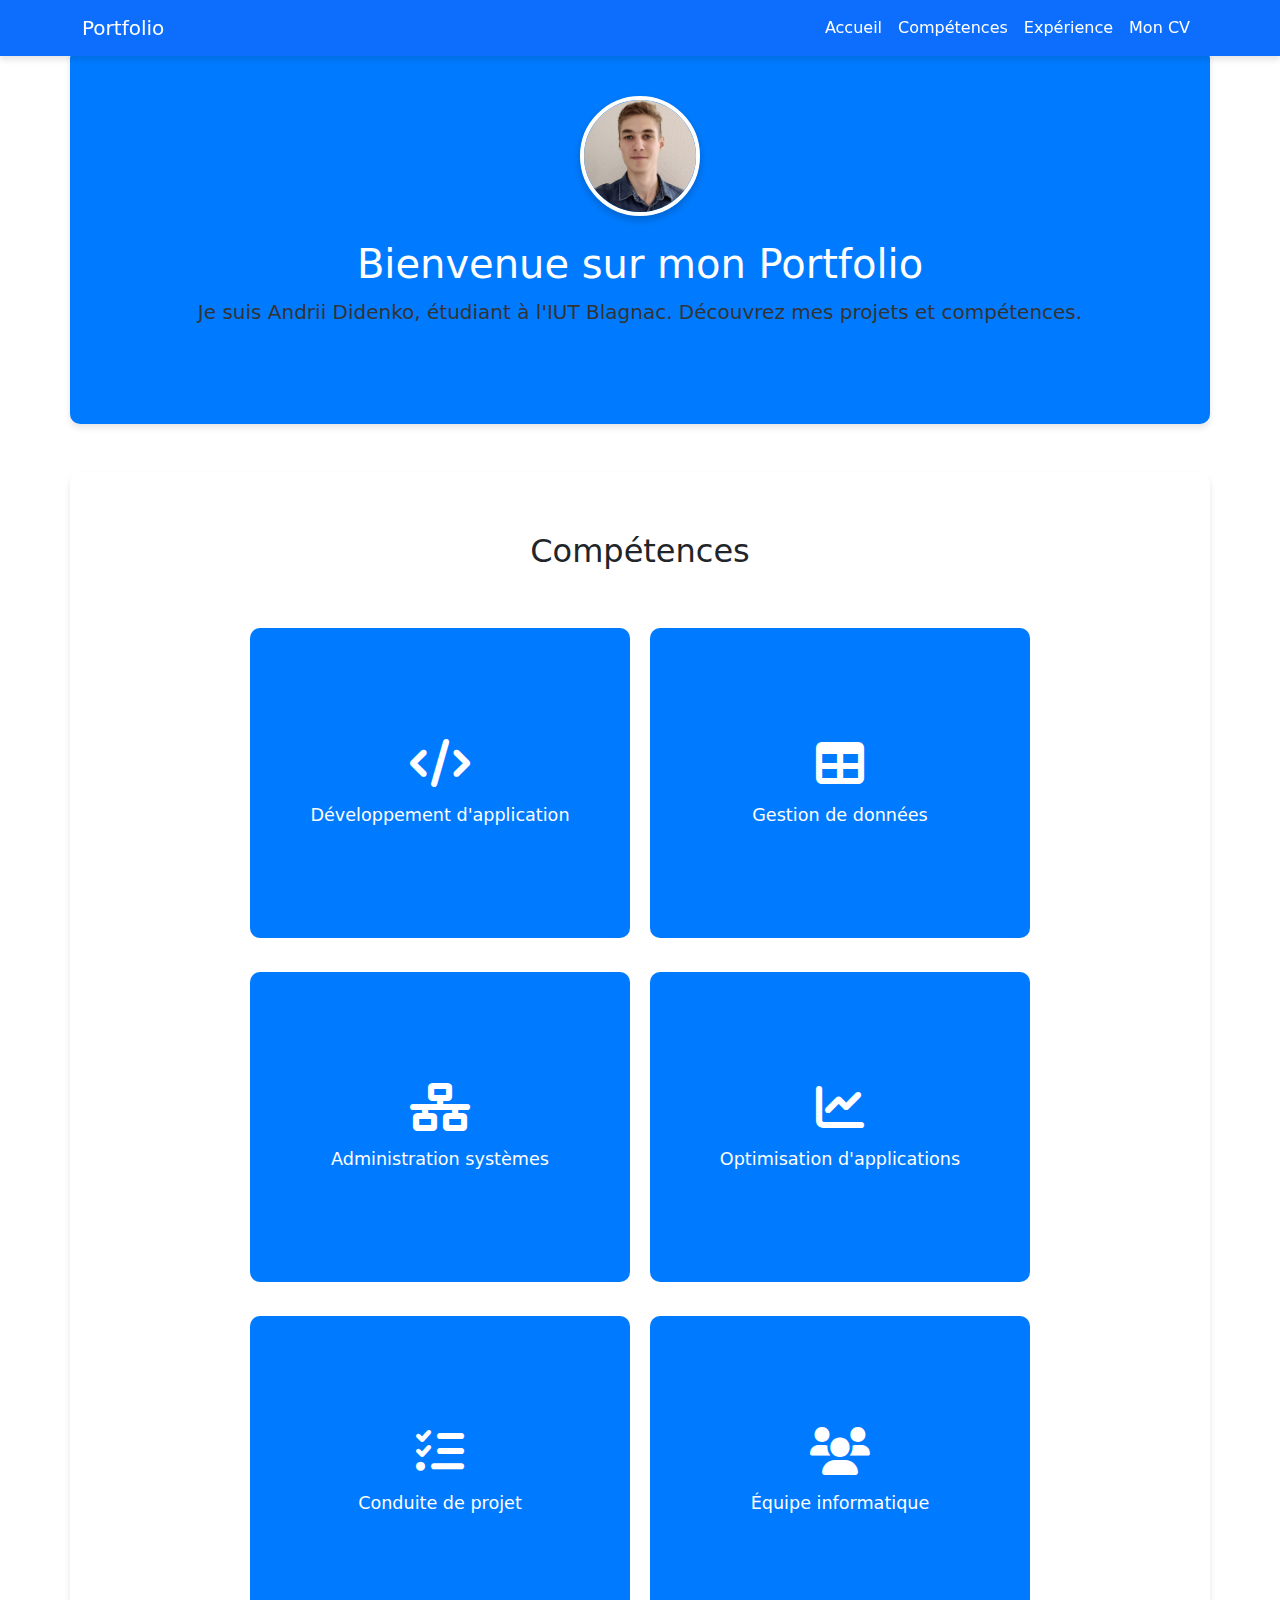
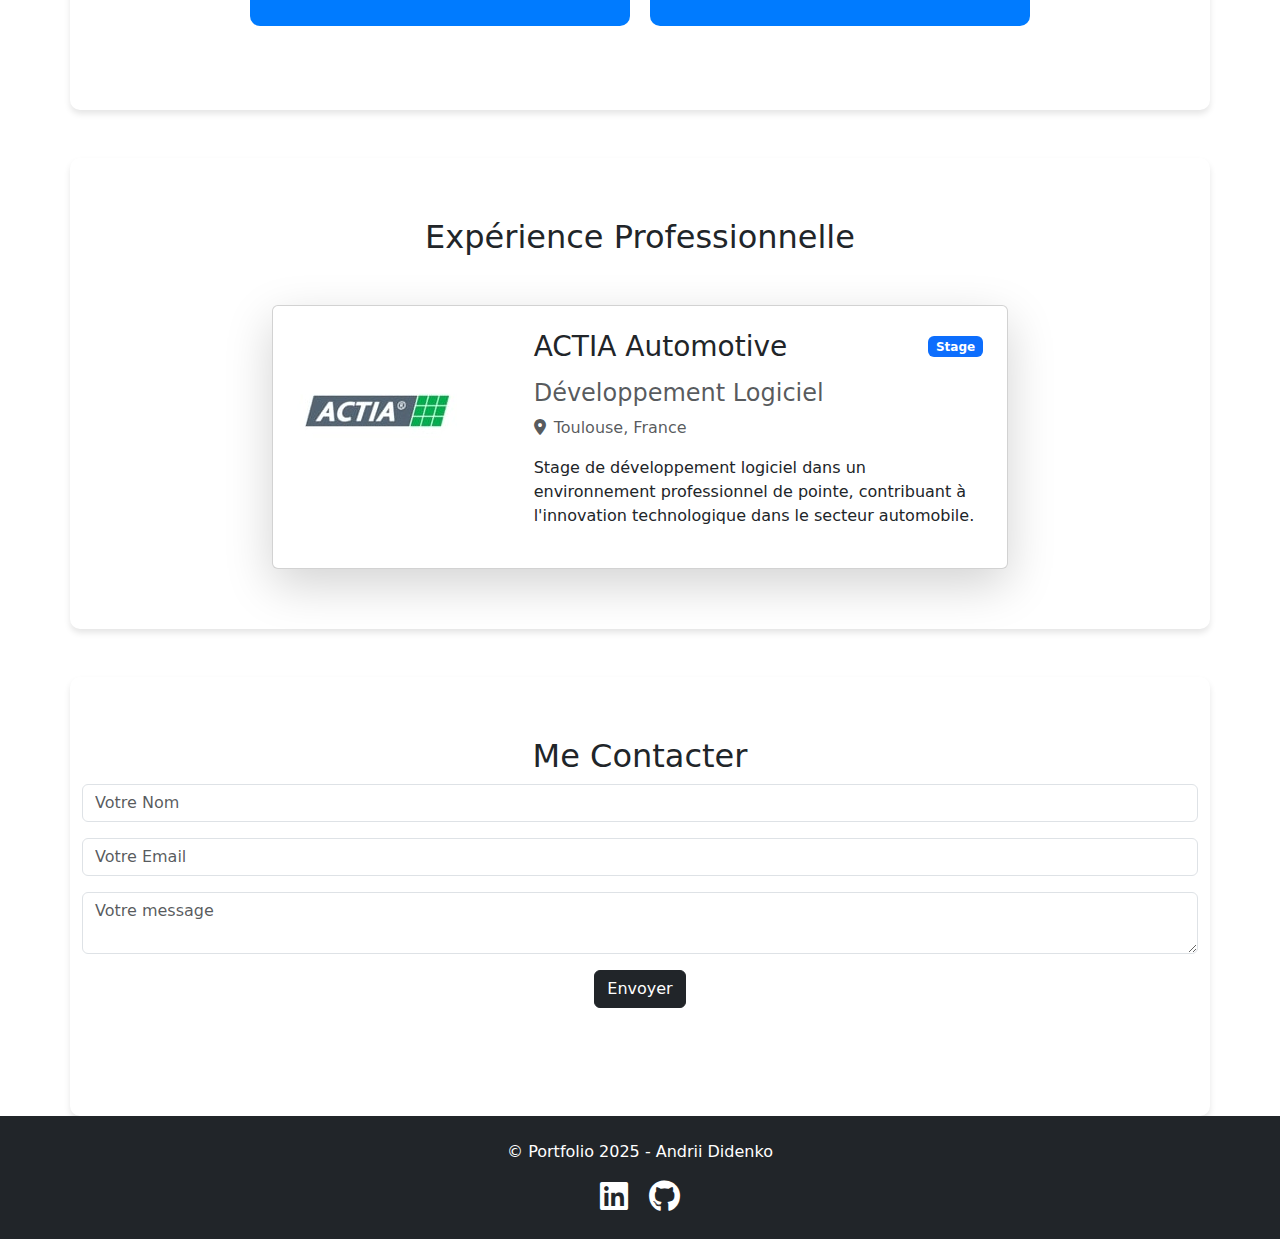
<file: index.html>
<!DOCTYPE html>
<html lang="fr">
<head>
    <meta charset="UTF-8">
    <meta name="viewport" content="width=device-width, initial-scale=1.0">
    <title>Portfolio - Andrii</title>
    <link rel="stylesheet" href="style.css">
    <link rel="stylesheet" href="https://cdnjs.cloudflare.com/ajax/libs/font-awesome/6.0.0/css/all.min.css">
    <link rel="stylesheet" href="https://cdn.jsdelivr.net/npm/bootstrap@5.3.0/dist/css/bootstrap.min.css">
</head>
<body>
    <header>
        <nav class="navbar navbar-expand-lg navbar-dark bg-primary fixed-top">
            <div class="container">
                <a class="navbar-brand" href="#">Portfolio</a>
                <button class="navbar-toggler" type="button" data-bs-toggle="collapse" data-bs-target="#navbarNav">
                    <span class="navbar-toggler-icon"></span>
                </button>
                <div class="collapse navbar-collapse" id="navbarNav">
                    <ul class="navbar-nav ms-auto">
                        <li class="nav-item"><a class="nav-link" href="#accueil">Accueil</a></li>
                        <li class="nav-item"><a class="nav-link" href="#competences">Compétences</a></li>
                        <li class="nav-item"><a class="nav-link" href="#experience">Expérience</a></li>
                        <li class="nav-item"><a class="nav-link" href="cv.html">Mon CV</a></li>
                    </ul>
                </div>
            </div>
        </nav>
    </header>
    
    <section id="accueil" class="container text-center mt-5 pt-5">
        <div class="profile-wrapper">
            <img src="images/Andrii.jpg" alt="Photo d'Andrii" class="profile-pic">
        </div>              
        <h1 class="mt-4">Bienvenue sur mon Portfolio</h1>
        <p class="lead">Je suis Andrii Didenko, étudiant à l'IUT Blagnac. Découvrez mes projets et compétences.</p>
    </section>
    
    <section id="competences" class="container mt-5 text-center">
        <h2 class="mb-5">Compétences</h2>
        <div class="row justify-content-center">
            <div class="col-md-4 mb-4">
                <a href="competences.html?competence=developpement-application" class="text-decoration-none">
                    <div class="skill-button">
                        <i class="fa-solid fa-code fa-3x"></i>
                        <p>Développement d'application</p>
                    </div>
                </a>
            </div>
            <div class="col-md-4 mb-4">
                <a href="competences.html?competence=gestion-donnees" class="text-decoration-none">
                    <div class="skill-button">
                        <i class="fa-solid fa-table fa-3x"></i>
                        <p>Gestion de données</p>
                    </div>
                </a>
            </div>
            <div class="col-md-4 mb-4">
                <a href="competences.html?competence=administration-systemes" class="text-decoration-none">
                    <div class="skill-button">
                        <i class="fa-solid fa-network-wired fa-3x"></i>
                        <p>Administration systèmes</p>
                    </div>
                </a>
            </div>
            <div class="col-md-4 mb-4">
                <a href="competences.html?competence=optimisation-applications" class="text-decoration-none">
                    <div class="skill-button">
                        <i class="fa-solid fa-chart-line fa-3x"></i>
                        <p>Optimisation d'applications</p>
                    </div>
                </a>
            </div>
            <div class="col-md-4 mb-4">
                <a href="competences.html?competence=conduite-projet" class="text-decoration-none">
                    <div class="skill-button">
                        <i class="fa-solid fa-tasks fa-3x"></i>
                        <p>Conduite de projet</p>
                    </div>
                </a>
            </div>
            <div class="col-md-4 mb-4">
                <a href="competences.html?competence=equipe-informatique" class="text-decoration-none">
                    <div class="skill-button">
                        <i class="fa-solid fa-users fa-3x"></i>
                        <p>Équipe informatique</p>
                    </div>
                </a>
            </div>
        </div>
    </section>
    
    <section id="experience" class="container mt-5">
        <h2 class="text-center mb-5">Expérience Professionnelle</h2>
        <div class="row justify-content-center">
            <div class="col-md-8">
                <div class="card shadow-lg p-4">
                    <div class="row">
                        <div class="col-md-4 mb-3 mb-md-0">
                            <img src="images/actia-logo.jpg" alt="ACTIA Automotive" class="img-fluid rounded">
                        </div>
                        <div class="col-md-8">
                            <div class="d-flex justify-content-between align-items-center mb-3">
                                <h3 class="mb-0">ACTIA Automotive</h3>
                                <span class="badge bg-primary">Stage</span>
                            </div>
                            <h4 class="text-muted">Développement Logiciel</h4>
                            <p class="text-muted"><i class="fas fa-map-marker-alt me-2"></i>Toulouse, France</p>
                            <p class="mt-3">Stage de développement logiciel dans un environnement professionnel de pointe, contribuant à l'innovation technologique dans le secteur automobile.</p>
                        </div>
                    </div>
                </div>
            </div>
        </div>
    </section>
    
    <section id="contact" class="container mt-5">
        <h2 class="text-center">Me Contacter</h2>
        <form class="text-center">
            <input type="text" class="form-control mb-3" placeholder="Votre Nom" required>
            <input type="email" class="form-control mb-3" placeholder="Votre Email" required>
            <textarea class="form-control mb-3" placeholder="Votre message"></textarea>
            <button type="submit" class="btn btn-dark mb-5">Envoyer</button>
        </form>
    </section>
    
    <footer class="bg-dark text-white text-center py-4">
        <p>&copy; Portfolio 2025 - Andrii Didenko</p>
        <div class="social-links mt-3">
            <a href="https://www.linkedin.com/in/andrii-didenko-2088a7266/" target="_blank" class="text-white mx-2">
                <i class="fab fa-linkedin fa-2x"></i>
            </a>
            <a href="https://github.com/Andrii4A" target="_blank" class="text-white mx-2">
                <i class="fab fa-github fa-2x"></i>
            </a>
        </div>
    </footer>
    
    <script src="https://cdn.jsdelivr.net/npm/bootstrap@5.3.0/dist/js/bootstrap.bundle.min.js"></script>
</body>
</html>
</file>
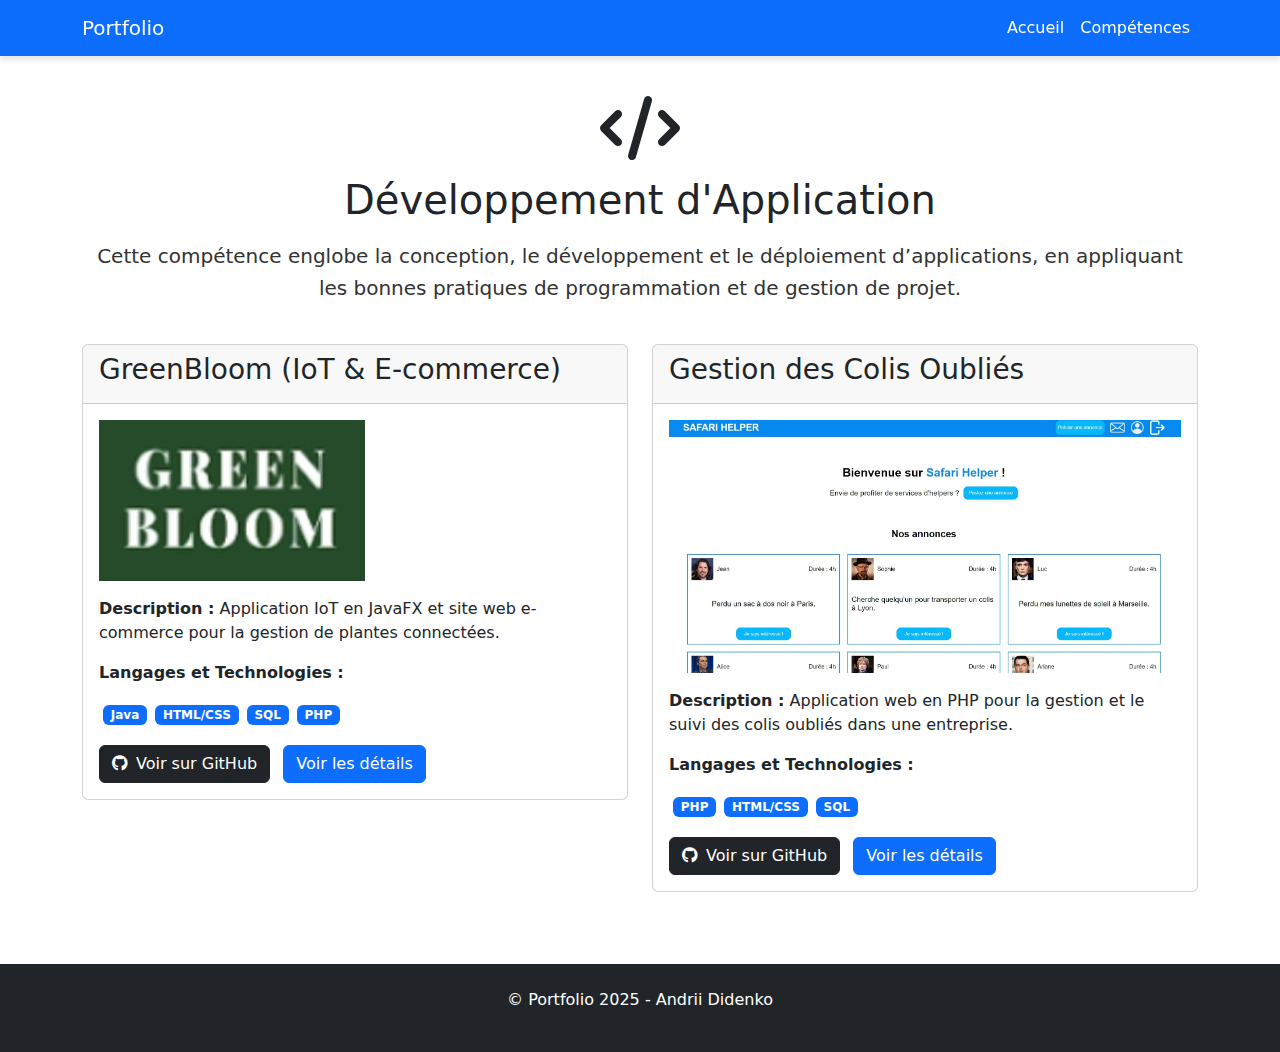
<file: competences.html>
<!DOCTYPE html>
<html lang="fr">
<head>
    <meta charset="UTF-8">
    <meta name="viewport" content="width=device-width, initial-scale=1.0">
    <title>Compétences - Portfolio</title>
    <link rel="stylesheet" href="style.css">
    <link rel="stylesheet" href="https://cdnjs.cloudflare.com/ajax/libs/font-awesome/6.0.0/css/all.min.css">
    <link rel="stylesheet" href="https://cdn.jsdelivr.net/npm/bootstrap@5.3.0/dist/css/bootstrap.min.css">
</head>
<body>
    <header>
        <nav class="navbar navbar-expand-lg navbar-dark bg-primary fixed-top">
            <div class="container">
                <a class="navbar-brand" href="index.html">Portfolio</a>
                <button class="navbar-toggler" type="button" data-bs-toggle="collapse" data-bs-target="#navbarNav">
                    <span class="navbar-toggler-icon"></span>
                </button>
                <div class="collapse navbar-collapse" id="navbarNav">
                    <ul class="navbar-nav ms-auto">
                        <li class="nav-item"><a class="nav-link" href="index.html#accueil">Accueil</a></li>
                        <li class="nav-item"><a class="nav-link" href="index.html#competences">Compétences</a></li>
                    </ul>
                </div>
            </div>
        </nav>
    </header>

    <div class="container mt-5 pt-5">
        <div id="competence-content">
            <!-- Le contenu sera chargé dynamiquement ici -->
        </div>
    </div>

    <footer class="bg-dark text-white text-center py-4 mt-5">
        <p>&copy; Portfolio 2025 - Andrii Didenko</p>
    </footer>

    <script>
    const competences = {
        'developpement-application': {
            titre: 'Développement d\'Application',
            icon: 'fa-solid fa-code',
            description: 'Cette compétence englobe la conception, le développement et le déploiement d’applications, en appliquant les bonnes pratiques de programmation et de gestion de projet.',
            projets: [
                {
                    titre: 'GreenBloom (IoT & E-commerce)',
                    image: 'images/greenbloom.jpg',
                    description: 'Application IoT en JavaFX et site web e-commerce pour la gestion de plantes connectées.',
                    technologies: ['Java', 'HTML/CSS', 'SQL', 'PHP'],
                    githubLink: 'https://github.com/IUT-Blagnac/sae-3-01-devapp-Gr07.git'
                },
                {
                    titre: 'Gestion des Colis Oubliés',
                    image: 'images/colis.jpg',
                    description: 'Application web en PHP pour la gestion et le suivi des colis oubliés dans une entreprise.',
                    technologies: ['PHP', 'HTML/CSS', 'SQL'],
                    githubLink: 'https://github.com/IUT-Blagnac/sae-5-a-01-2024-2025-colis-felix-jaune.git'
                }
            ]
        },
        'gestion-donnees': {
            titre: 'Gestion de Données',
            icon: 'fa-solid fa-table',
            description :'Cette compétence englobe la maîtrise de la collecte, du stockage, de l’exploitation et de la sécurisation des données à l’aide de technologies adaptées.',
            projets: [
                {
                    titre: 'Conception de Base de Données',
                    image: 'images/database.jpg',
                    description: 'Modélisation et conception d\'une base de données relationnelle complexe avec des relations et des contraintes avancées.',
                    technologies: ['SQL', 'Modélisation de Données']
                },
                {
                    titre: 'GreenBloom (IoT & E-commerce)',
                    image: 'images/greenbloom.jpg',
                    description: 'Application IoT en JavaFX et site web e-commerce pour la gestion de plantes connectées.',
                    technologies: ['Java', 'HTML/CSS', 'SQL', 'PHP'],
                    githubLink: 'https://github.com/IUT-Blagnac/sae-3-01-devapp-Gr07.git'
                },
                {
                    titre: 'Gestion des Colis Oubliés',
                    image: 'images/colis.jpg',
                    description: 'Application web en PHP pour la gestion et le suivi des colis oubliés dans une entreprise.',
                    technologies: ['PHP', 'HTML/CSS', 'SQL'],
                    githubLink: 'https://github.com/IUT-Blagnac/sae-5-a-01-2024-2025-colis-felix-jaune.git'
                }
            ]
        },
        'administration-systemes': {
            titre: 'Administration Systèmes',
            icon: 'fa-solid fa-network-wired',
            description: 'Cette compétence englobe la gestion, configuration et sécurisation des infrastructures réseaux et systèmes pour assurer leur performance et leur disponibilité.',
            projets: [
                {
                    titre: 'GreenBloom (IoT & E-commerce)',
                    image: 'images/greenbloom.jpg',
                    description: 'Application IoT en JavaFX et site web e-commerce pour la gestion de plantes connectées.',
                    technologies: ['Java', 'HTML/CSS', 'SQL', 'PHP'],
                    githubLink: 'https://github.com/IUT-Blagnac/sae-3-01-devapp-Gr07.git'
                }
            ]
        },
        'optimisation-applications': {
            titre: 'Optimisation d\'Applications',
            icon: 'fa-solid fa-chart-line',
            description: 'Cette compétence comprend l\'amélioration des performances et de l’efficacité des applications en optimisant le code, les requêtes et l’architecture logicielle.',
            projets: [
                {
                    titre: 'GreenBloom (IoT & E-commerce)',
                    image: 'images/greenbloom.jpg',
                    description: 'Application IoT en JavaFX et site web e-commerce pour la gestion de plantes connectées.',
                    technologies: ['Java', 'HTML/CSS', 'SQL', 'PHP'],
                    githubLink: 'https://github.com/IUT-Blagnac/sae-3-01-devapp-Gr07.git'
                },
                {
                    titre: 'Gestion des Colis Oubliés',
                    image: 'images/colis.jpg',
                    description: 'Application web en PHP pour la gestion et le suivi des colis oubliés dans une entreprise.',
                    technologies: ['PHP', 'HTML/CSS', 'SQL'],
                    githubLink: 'https://github.com/IUT-Blagnac/sae-5-a-01-2024-2025-colis-felix-jaune.git'
                }
            ]
        },
        'conduite-projet': {
            titre: 'Conduite de Projet',
            icon: 'fa-solid fa-tasks',
            description: 'Cette compétence englobe la planification, suivi et coordination des ressources et des tâches pour mener un projet informatique à bien.',
            projets: [
                {
                    titre: 'Conception de Base de Données',
                    image: 'images/database.jpg',
                    description: 'Modélisation et conception d\'une base de données relationnelle complexe avec des relations et des contraintes avancées.',
                    technologies: ['SQL', 'Modélisation de Données']
                },
                {
                    titre: 'GreenBloom (IoT & E-commerce)',
                    image: 'images/greenbloom.jpg',
                    description: 'Application IoT en JavaFX et site web e-commerce pour la gestion de plantes connectées.',
                    technologies: ['Java', 'HTML/CSS', 'SQL', 'PHP'],
                    githubLink: 'https://github.com/IUT-Blagnac/sae-3-01-devapp-Gr07.git'
                },
                {
                    titre: 'Gestion des Colis Oubliés',
                    image: 'images/colis.jpg',
                    description: 'Application web en PHP pour la gestion et le suivi des colis oubliés dans une entreprise.',
                    technologies: ['PHP', 'HTML/CSS', 'SQL'],
                    githubLink: 'https://github.com/IUT-Blagnac/sae-5-a-01-2024-2025-colis-felix-jaune.git'
                }
            ]
        },
        'equipe-informatique': {
            titre: 'Équipe Informatique',
            icon: 'fa-solid fa-users',
            description: 'Cette compétence comprend la collaboration efficace au sein d’une équipe technique en appliquant les méthodologies adaptées et en favorisant la communication.',
            projets: [
                {
                    titre: 'Conception de Base de Données',
                    image: 'images/database.jpg',
                    description: 'Modélisation et conception d\'une base de données relationnelle complexe avec des relations et des contraintes avancées.',
                    technologies: ['SQL', 'Modélisation de Données']
                },
                {
                    titre: 'GreenBloom (IoT & E-commerce)',
                    image: 'images/greenbloom.jpg',
                    description: 'Application IoT en JavaFX et site web e-commerce pour la gestion de plantes connectées.',
                    technologies: ['Java', 'HTML/CSS', 'SQL', 'PHP'],
                    githubLink: 'https://github.com/IUT-Blagnac/sae-3-01-devapp-Gr07.git'
                },
                {
                    titre: 'Gestion des Colis Oubliés',
                    image: 'images/colis.jpg',
                    description: 'Application web en PHP pour la gestion et le suivi des colis oubliés dans une entreprise.',
                    technologies: ['PHP', 'HTML/CSS', 'SQL'],
                    githubLink: 'https://github.com/IUT-Blagnac/sae-5-a-01-2024-2025-colis-felix-jaune.git'
                }
            ]
        }
    };

    function afficherCompetence() {
        // Récupérer la compétence depuis l'URL
        const params = new URLSearchParams(window.location.search);
        const competence = params.get('competence') || 'developpement-application';
        
        const competenceActuelle = competences[competence] || competences['developpement-application'];
        
        const contenuHTML = `
            <div class="row mb-4">
                <div class="col-12 text-center">
                    <i class="${competenceActuelle.icon} fa-4x mb-3"></i>
                    <h1 class="mb-3">${competenceActuelle.titre}</h1>
                    <p class="lead">${competenceActuelle.description}</p>
                </div>
            </div>
            
            <div class="row">
                ${competenceActuelle.projets.length === 0 ? 
                    `<div class="col-12 text-center">
                        <p class="lead">Aucun projet n'a encore été ajouté pour cette compétence.</p>
                    </div>` 
                    : 
                    competenceActuelle.projets.map(projet => `
                    <div class="col-md-6 mb-4">
                        <div class="card">
                            <div class="card-header">
                                <h3>${projet.titre}</h3>
                            </div>
                            <div class="card-body">
                                <img src="${projet.image}" alt="${projet.titre}" class="img-fluid mb-3">
                                <p><strong>Description :</strong> ${projet.description}</p>
                                <p><strong>Langages et Technologies :</strong></p>
                                <div class="d-flex flex-wrap mb-3">
                                    ${projet.technologies.map(tech => 
                                        `<span class="badge bg-primary m-1">${tech}</span>`
                                    ).join('')}
                                </div>
                                ${projet.githubLink ? 
                                    `<a href="${projet.githubLink}" target="_blank" class="btn btn-dark me-2">
                                        <i class="fab fa-github me-2"></i>Voir sur GitHub
                                    </a>` 
                                    : ''
                                }
                                <a href="projets-details.html?projet=${projet.id}" class="btn btn-primary">
                                    Voir les détails
                                </a>
                            </div>
                        </div>
                    </div>
                `).join('')}
            </div>
        `;

        document.getElementById('competence-content').innerHTML = contenuHTML;
    }

    // Charger le contenu quand la page est chargée
    window.onload = afficherCompetence;
    </script>

    <script src="https://cdn.jsdelivr.net/npm/bootstrap@5.3.0/dist/js/bootstrap.bundle.min.js"></script>
</body>
</html>
</file>
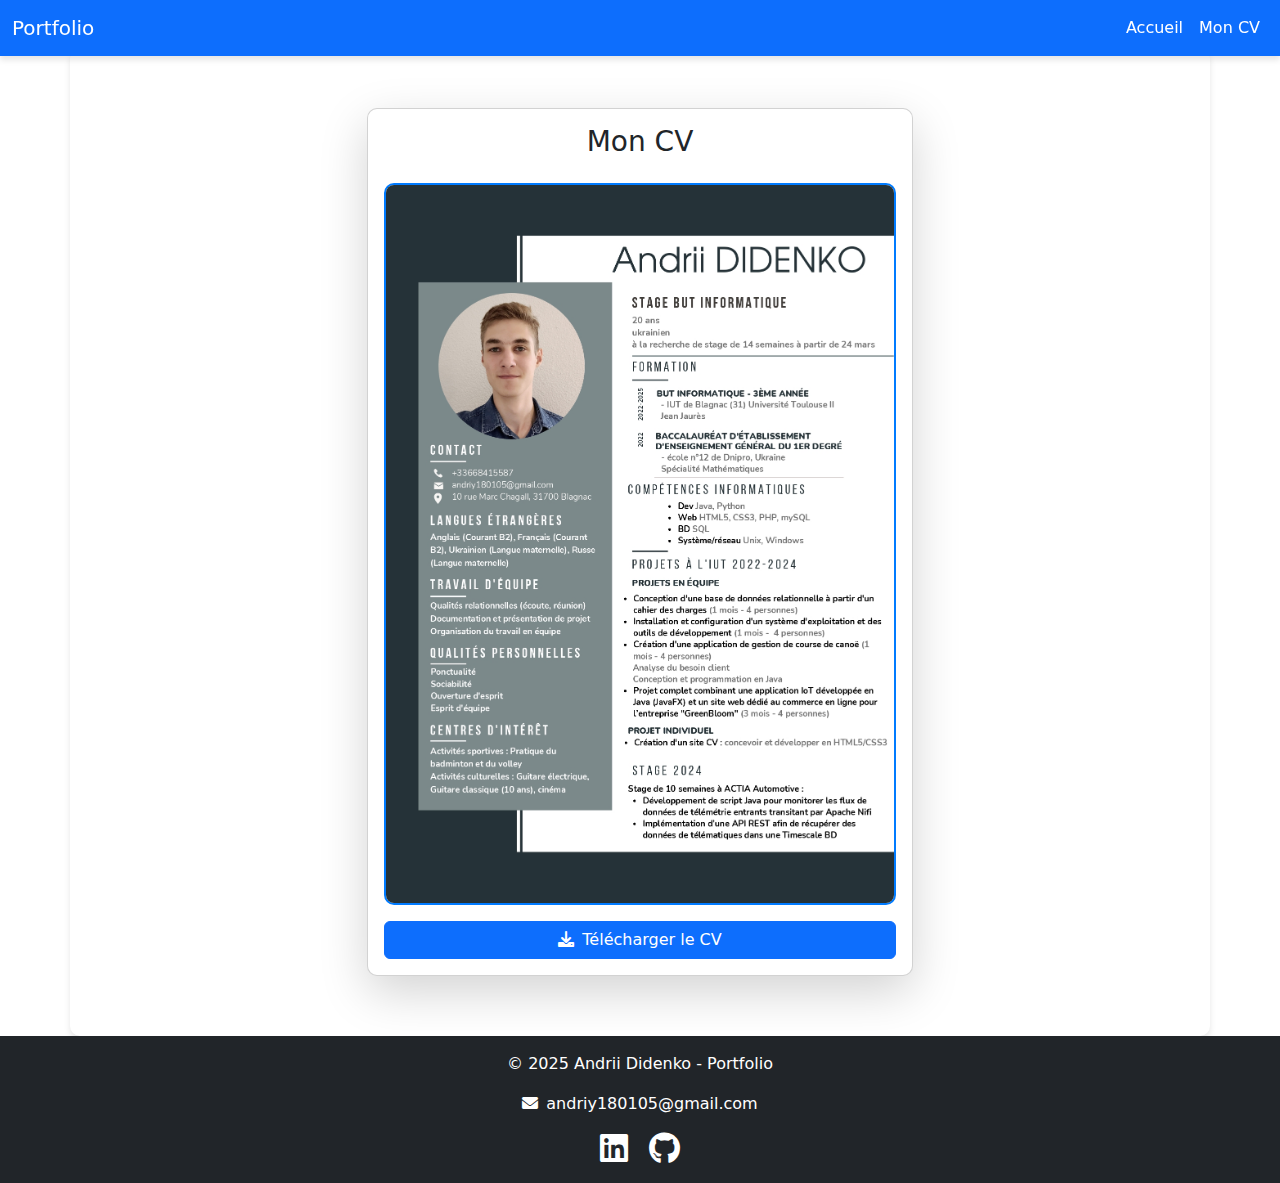
<file: cv.html>
<!DOCTYPE html>
<html lang="fr">
<head>
    <meta charset="UTF-8">
    <meta name="viewport" content="width=device-width, initial-scale=1.0">
    <title>Mon CV - Andrii</title>
    <link rel="stylesheet" href="style.css">
    <link rel="stylesheet" href="https://cdnjs.cloudflare.com/ajax/libs/font-awesome/6.0.0/css/all.min.css">
    <link rel="stylesheet" href="https://cdn.jsdelivr.net/npm/bootstrap@5.3.0/dist/css/bootstrap.min.css">
</head>
<body>
    <header>
        <nav class="navbar navbar-expand-lg navbar-dark bg-primary fixed-top">
            <div class="container-fluid">
                <a class="navbar-brand" href="index.html">Portfolio</a>
                <button class="navbar-toggler" type="button" data-bs-toggle="collapse" data-bs-target="#navbarNav">
                    <span class="navbar-toggler-icon"></span>
                </button>
                <div class="collapse navbar-collapse" id="navbarNav">
                    <ul class="navbar-nav ms-auto">
                        <li class="nav-item"><a class="nav-link" href="#accueil">Accueil</a></li>
                        <li class="nav-item"><a class="nav-link" href="cv.html">Mon CV</a></li>
                    </ul>
                </div>
            </div>
        </nav>
    </header>

    <section id="cv" class="container mt-5">
        <div class="row justify-content-center">
            <div class="col-md-6">
                <div class="card p-3 shadow-lg text-center">
                    <h3 class="mb-4">Mon CV</h3>
                    <img src="images/CV.jpg" alt="Aperçu de mon CV" class="cv-preview img-fluid mb-3">
                    <a href="files/CV.pdf" class="btn btn-primary" download>
                        <i class="fas fa-download me-2"></i>Télécharger le CV
                    </a>
                </div>
            </div>
        </div>
    </section>    

    <footer class="bg-dark text-white text-center py-3">
        <p>&copy; 2025 Andrii Didenko - Portfolio</p>
        <p>
            <a href="mailto:andriy180105@gmail.com" class="text-white">
                <i class="fas fa-envelope me-2"></i>andriy180105@gmail.com
            </a>
        </p>
        <div class="social-links mt-3">
            <a href="https://www.linkedin.com/in/andrii-didenko-2088a7266/" target="_blank" class="text-white mx-2">
                <i class="fab fa-linkedin fa-2x"></i>
            </a>
            <a href="https://github.com/Andrii4A" target="_blank" class="text-white mx-2">
                <i class="fab fa-github fa-2x"></i>
            </a>
        </div>
    </footer>

    <script src="https://cdn.jsdelivr.net/npm/bootstrap@5.3.0/dist/js/bootstrap.bundle.min.js"></script>
</body>
</html>
</file>
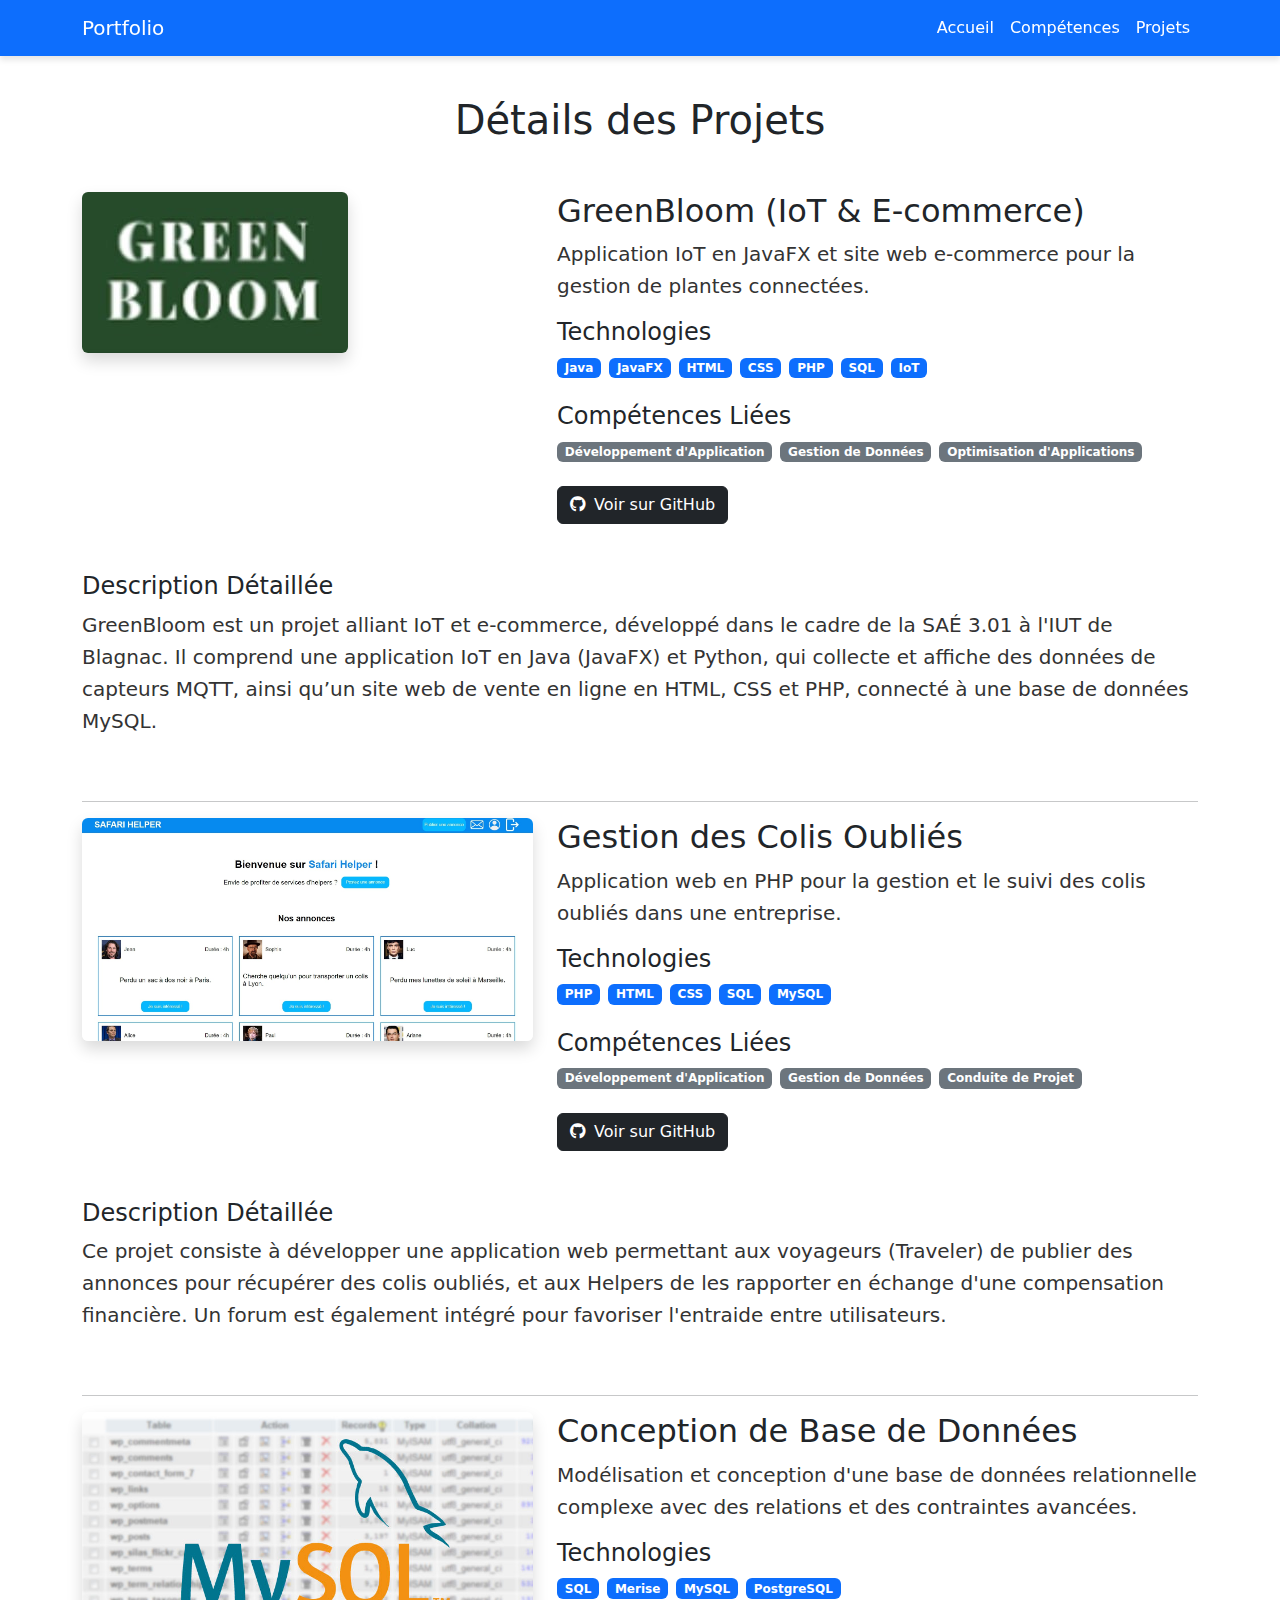
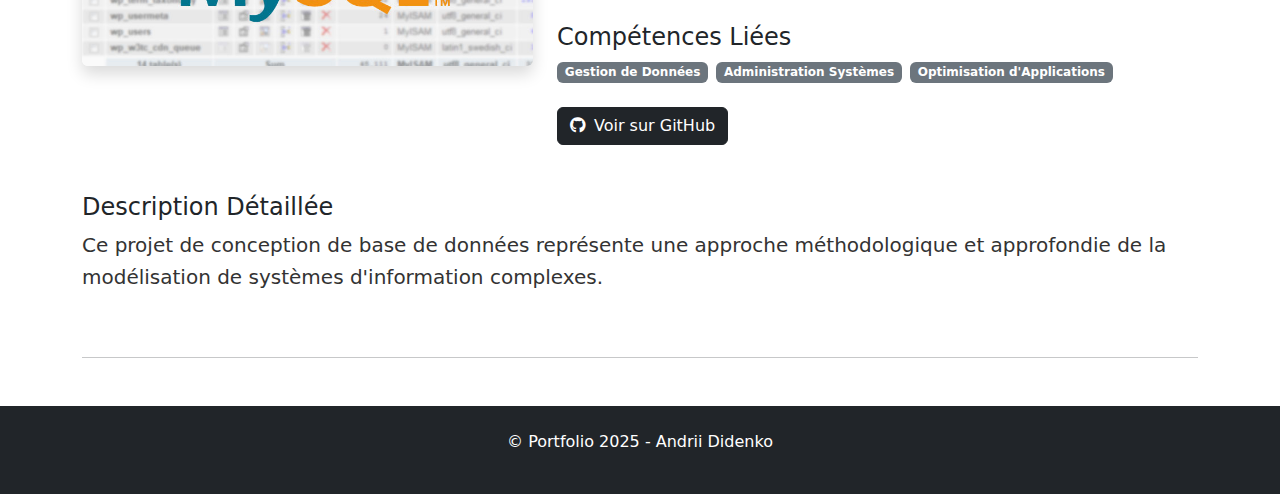
<file: projets-details.html>
<!DOCTYPE html>
<html lang="fr">
<head>
    <meta charset="UTF-8">
    <meta name="viewport" content="width=device-width, initial-scale=1.0">
    <title>Détails des Projets - Portfolio</title>
    <link rel="stylesheet" href="style.css">
    <link rel="stylesheet" href="https://cdnjs.cloudflare.com/ajax/libs/font-awesome/6.0.0/css/all.min.css">
    <link rel="stylesheet" href="https://cdn.jsdelivr.net/npm/bootstrap@5.3.0/dist/css/bootstrap.min.css">
</head>
<body>
    <header>
        <nav class="navbar navbar-expand-lg navbar-dark bg-primary fixed-top">
            <div class="container">
                <a class="navbar-brand" href="index.html">Portfolio</a>
                <button class="navbar-toggler" type="button" data-bs-toggle="collapse" data-bs-target="#navbarNav">
                    <span class="navbar-toggler-icon"></span>
                </button>
                <div class="collapse navbar-collapse" id="navbarNav">
                    <ul class="navbar-nav ms-auto">
                        <li class="nav-item"><a class="nav-link" href="index.html#accueil">Accueil</a></li>
                        <li class="nav-item"><a class="nav-link" href="index.html#competences">Compétences</a></li>
                        <li class="nav-item"><a class="nav-link active" href="projets.html">Projets</a></li>
                    </ul>
                </div>
            </div>
        </nav>
    </header>

    <div class="container mt-5 pt-5">
        <h1 class="text-center mb-5">Détails des Projets</h1>
        <div id="projets-content">
            <!-- Les projets seront chargés dynamiquement ici -->
        </div>
    </div>

    <footer class="bg-dark text-white text-center py-4 mt-5">
        <p>&copy; Portfolio 2025 - Andrii Didenko</p>
    </footer>

    <script>
    const projets = [
        {
            id: 'greenbloom',
            titre: 'GreenBloom (IoT & E-commerce)',
            image: 'images/greenbloom.jpg',
            descriptionCourte: 'Application IoT en JavaFX et site web e-commerce pour la gestion de plantes connectées.',
            descriptionComplete: `
                GreenBloom est un projet alliant IoT et e-commerce, développé dans le cadre de la SAÉ 3.01 à l'IUT de Blagnac. Il comprend une application IoT en Java (JavaFX) et Python, qui collecte et affiche des données de capteurs MQTT, ainsi qu’un site web de vente en ligne en HTML, CSS et PHP, connecté à une base de données MySQL.
            `,
            technologies: ['Java', 'JavaFX', 'HTML', 'CSS', 'PHP', 'SQL', 'IoT'],
            competencesLiees: [
                'developpement-application', 
                'gestion-donnees', 
                'optimisation-applications'
            ],
            githubLink: 'https://github.com/votre-username/greenbloom'
        },
        {
            id: 'colis-oublies',
            titre: 'Gestion des Colis Oubliés',
            image: 'images/colis.jpg',
            descriptionCourte: 'Application web en PHP pour la gestion et le suivi des colis oubliés dans une entreprise.',
            descriptionComplete: `
                Ce projet consiste à développer une application web permettant aux voyageurs (Traveler) de publier des annonces pour récupérer des colis oubliés, et aux Helpers de les rapporter en échange d'une compensation financière. Un forum est également intégré pour favoriser l'entraide entre utilisateurs.
            `,
            technologies: ['PHP', 'HTML', 'CSS', 'SQL', 'MySQL'],
            competencesLiees: [
                'developpement-application', 
                'gestion-donnees', 
                'conduite-projet'
            ],
            githubLink: 'https://github.com/votre-username/gestion-colis'
        },
        {
            id: 'base-donnees',
            titre: 'Conception de Base de Données',
            image: 'images/database.jpg',
            descriptionCourte: 'Modélisation et conception d\'une base de données relationnelle complexe avec des relations et des contraintes avancées.',
            descriptionComplete: `
                Ce projet de conception de base de données représente une approche méthodologique et 
                approfondie de la modélisation de systèmes d'information complexes.
            `,
            technologies: ['SQL', 'Merise', 'MySQL', 'PostgreSQL'],
            competencesLiees: [
                'gestion-donnees', 
                'administration-systemes', 
                'optimisation-applications'
            ],
            githubLink: 'https://github.com/votre-username/database-conception'
        }
    ];

    function afficherProjets() {
        const contenuHTML = projets.map(projet => `
            <div class="row mb-5">
                <div class="col-md-5">
                    <img src="${projet.image}" alt="${projet.titre}" class="img-fluid rounded shadow">
                </div>
                <div class="col-md-7">
                    <h2>${projet.titre}</h2>
                    <p class="lead">${projet.descriptionCourte}</p>
                    
                    <h4>Technologies</h4>
                    <div class="mb-3">
                        ${projet.technologies.map(tech => 
                            `<span class="badge bg-primary me-2 mb-2">${tech}</span>`
                        ).join('')}
                    </div>
                    
                    <h4>Compétences Liées</h4>
                    <div class="mb-3">
                        ${projet.competencesLiees.map(comp => {
                            const titres = {
                                'developpement-application': 'Développement d\'Application',
                                'gestion-donnees': 'Gestion de Données',
                                'administration-systemes': 'Administration Systèmes',
                                'optimisation-applications': 'Optimisation d\'Applications',
                                'conduite-projet': 'Conduite de Projet'
                            };
                            return `<span class="badge bg-secondary me-2 mb-2">${titres[comp]}</span>`;
                        }).join('')}
                    </div>
                    
                    ${projet.githubLink ? 
                        `<a href="${projet.githubLink}" target="_blank" class="btn btn-dark me-2">
                            <i class="fab fa-github me-2"></i>Voir sur GitHub
                        </a>` 
                        : ''
                    }
                </div>
            </div>
            <div class="row mb-5">
                <div class="col-12">
                    <h4>Description Détaillée</h4>
                    <p class="lead">${projet.descriptionComplete}</p>
                </div>
            </div>
            <hr>
        `).join('');

        document.getElementById('projets-content').innerHTML = contenuHTML;
    }

    // Charger le contenu quand la page est chargée
    window.onload = afficherProjets;
    </script>

    <script src="https://cdn.jsdelivr.net/npm/bootstrap@5.3.0/dist/js/bootstrap.bundle.min.js"></script>
</body>
</html>
</file>
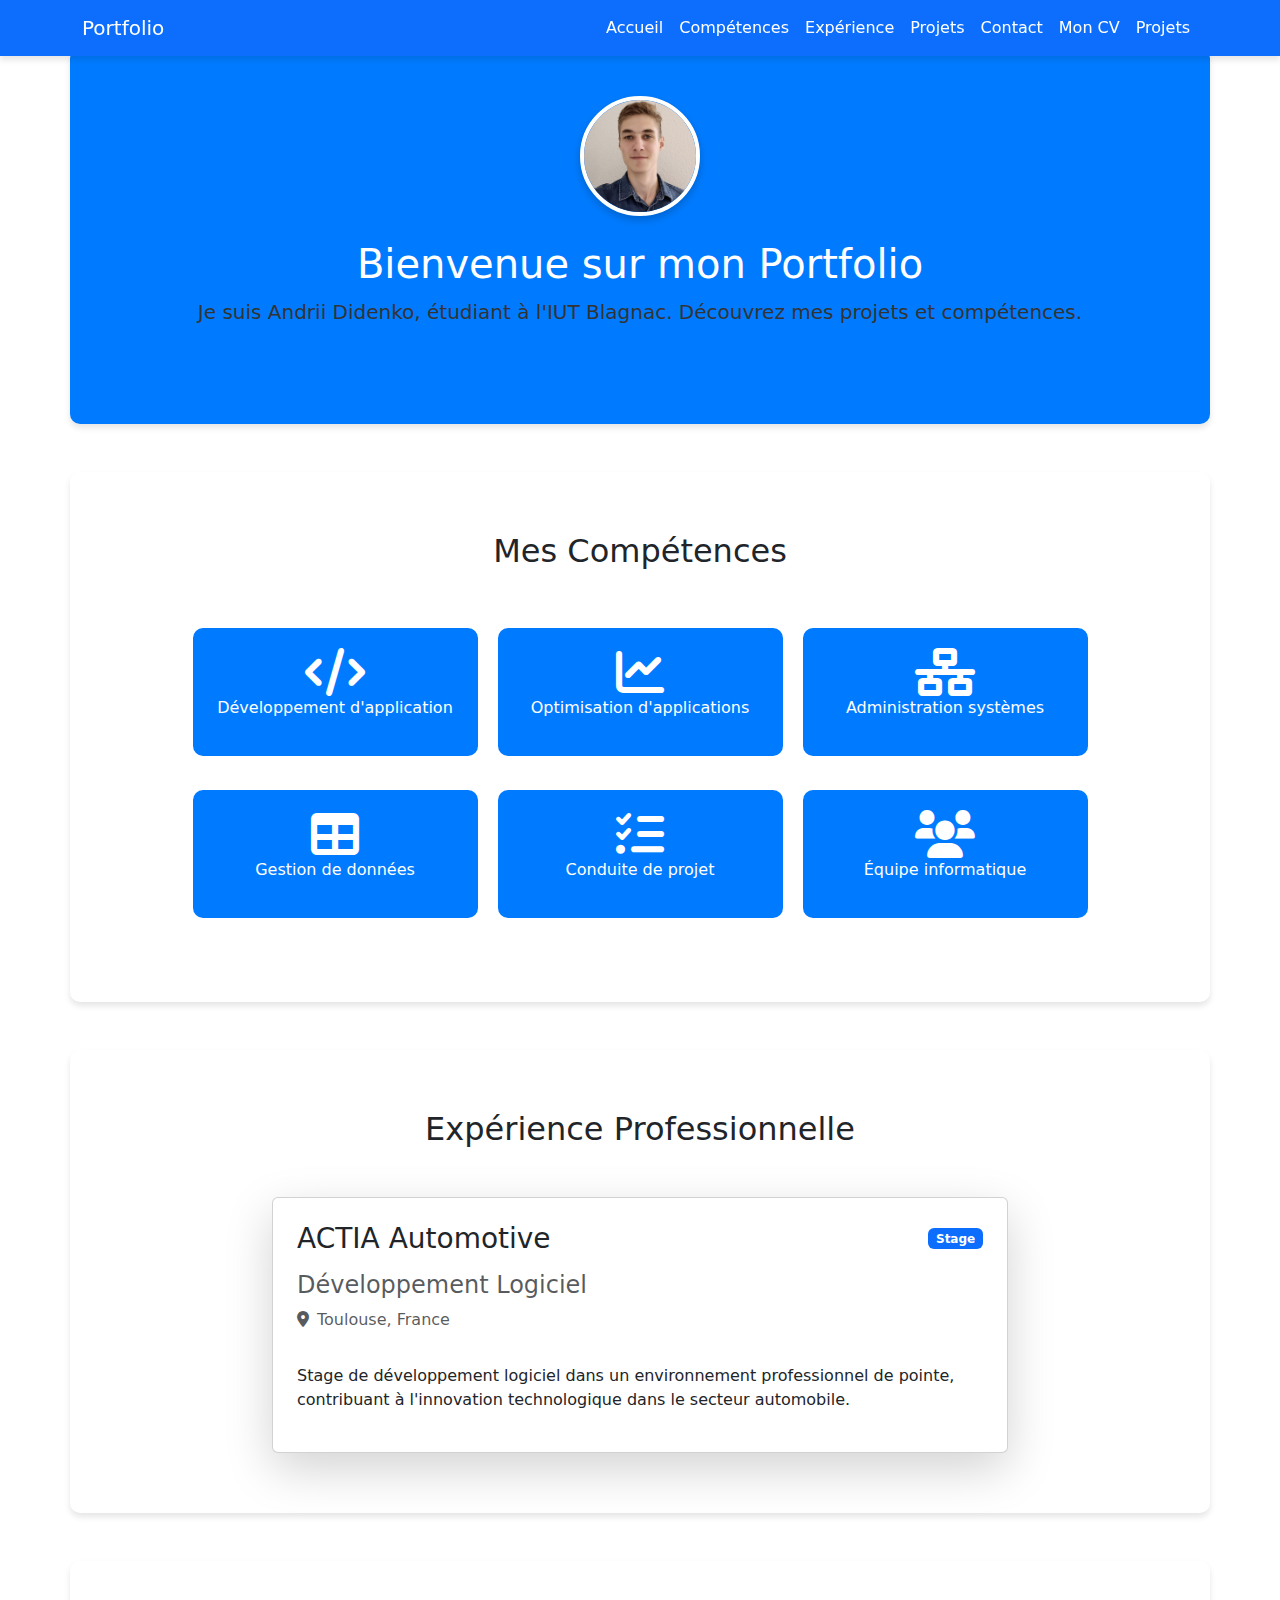
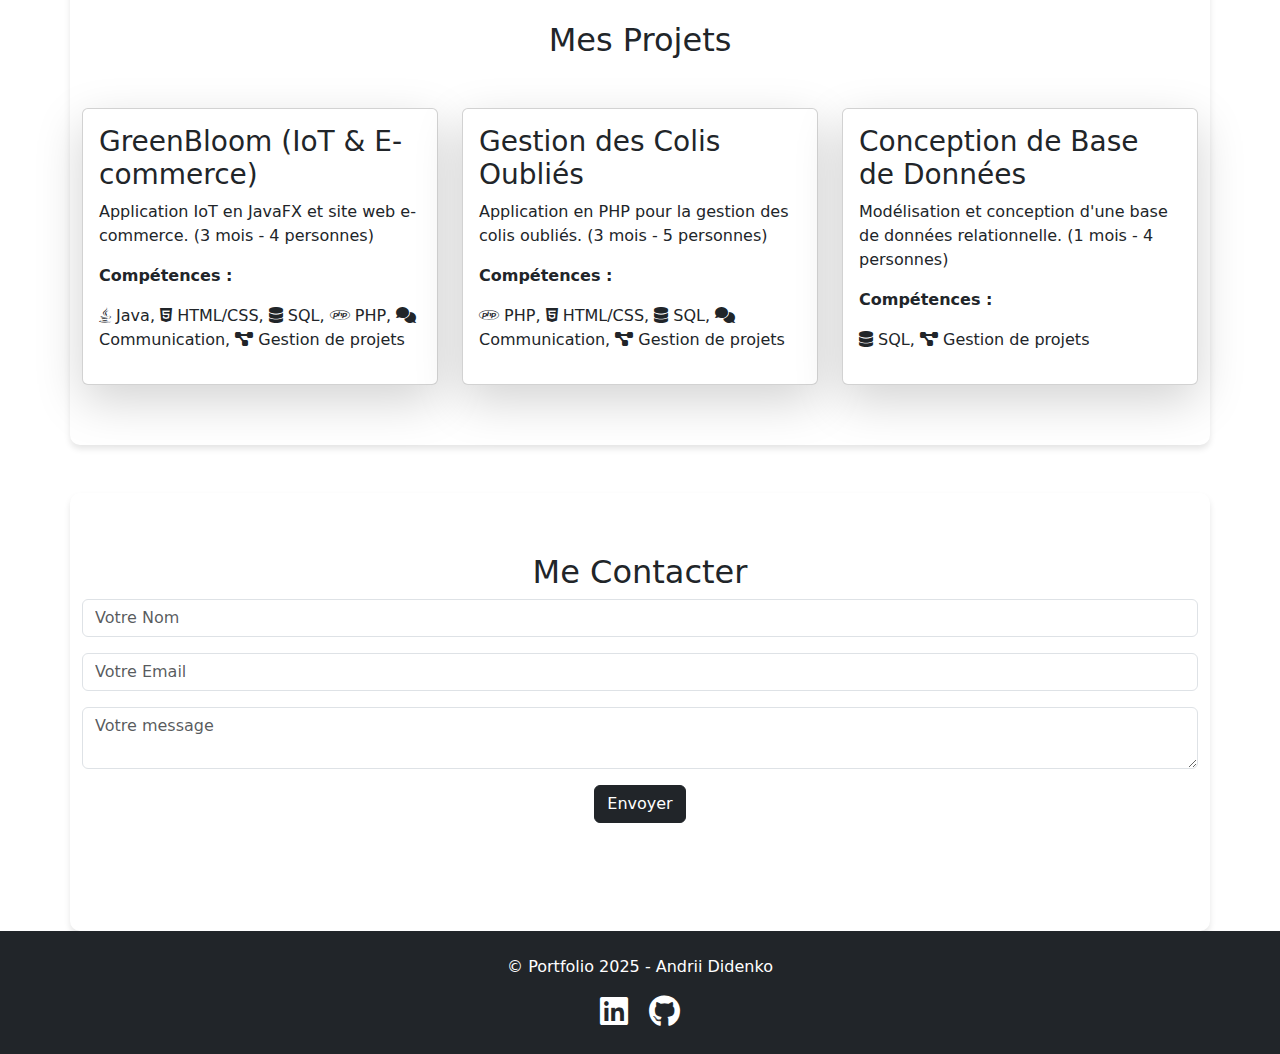
<file: projets.html>
<!DOCTYPE html>
<html lang="fr">
<head>
    <meta charset="UTF-8">
    <meta name="viewport" content="width=device-width, initial-scale=1.0">
    <title>Portfolio - Andrii</title>
    <link rel="stylesheet" href="style.css">
    <link rel="stylesheet" href="https://cdnjs.cloudflare.com/ajax/libs/font-awesome/6.0.0/css/all.min.css">
    <link rel="stylesheet" href="https://cdn.jsdelivr.net/npm/bootstrap@5.3.0/dist/css/bootstrap.min.css">
</head>
<body>
    <header>
        <nav class="navbar navbar-expand-lg navbar-dark bg-primary fixed-top">
            <div class="container">
                <a class="navbar-brand" href="#">Portfolio</a>
                <button class="navbar-toggler" type="button" data-bs-toggle="collapse" data-bs-target="#navbarNav">
                    <span class="navbar-toggler-icon"></span>
                </button>
                <div class="collapse navbar-collapse" id="navbarNav">
                    <ul class="navbar-nav ms-auto">
                        <li class="nav-item"><a class="nav-link" href="#accueil">Accueil</a></li>
                        <li class="nav-item"><a class="nav-link" href="#competences">Compétences</a></li>
                        <li class="nav-item"><a class="nav-link" href="#experience">Expérience</a></li>
                        <li class="nav-item"><a class="nav-link" href="#projets">Projets</a></li>
                        <li class="nav-item"><a class="nav-link" href="#contact">Contact</a></li>
                        <li class="nav-item"><a class="nav-link" href="cv.html">Mon CV</a></li>
                        <li class="nav-item"><a class="nav-link" href="projets.html">Projets</a></li>
                    </ul>
                </div>
            </div>
        </nav>
    </header>
    
    <section id="accueil" class="container text-center mt-5 pt-5">
        <div class="profile-wrapper">
            <img src="images/Andrii.jpg" alt="Photo d'Andrii" class="profile-pic">
        </div>              
        <h1 class="mt-4">Bienvenue sur mon Portfolio</h1>
        <p class="lead">Je suis Andrii Didenko, étudiant à l'IUT Blagnac. Découvrez mes projets et compétences.</p>
    </section>
    
    <section id="competences" class="container mt-5 text-center">
        <h2 class="mb-5">Mes Compétences</h2>
        <div class="row justify-content-center">            
            <!-- New skills added -->
            <div class="col-md-3 mb-4"><i class="fa-solid fa-code fa-3x"></i><p>Développement d'application</p></div>
            <div class="col-md-3 mb-4"><i class="fa-solid fa-chart-line fa-3x"></i><p>Optimisation d'applications</p></div>
            <div class="col-md-3 mb-4"><i class="fa-solid fa-network-wired fa-3x"></i><p>Administration systèmes</p></div>
            <div class="col-md-3 mb-4"><i class="fa-solid fa-table fa-3x"></i><p>Gestion de données</p></div>
            <div class="col-md-3 mb-4"><i class="fa-solid fa-tasks fa-3x"></i><p>Conduite de projet</p></div>
            <div class="col-md-3 mb-4"><i class="fa-solid fa-users fa-3x"></i><p>Équipe informatique</p></div>
        </div>
    </section>
    
    <section id="experience" class="container mt-5">
        <h2 class="text-center mb-5">Expérience Professionnelle</h2>
        <div class="row justify-content-center">
            <div class="col-md-8">
                <div class="card shadow-lg p-4">
                    <div class="d-flex justify-content-between align-items-center mb-3">
                        <h3 class="mb-0">ACTIA Automotive</h3>
                        <span class="badge bg-primary">Stage</span>
                    </div>
                    <h4 class="text-muted">Développement Logiciel</h4>
                    <p class="text-muted"><i class="fas fa-map-marker-alt me-2"></i>Toulouse, France</p>
                    <p class="mt-3">Stage de développement logiciel dans un environnement professionnel de pointe, contribuant à l'innovation technologique dans le secteur automobile.</p>
                </div>
            </div>
        </div>
    </section>
    
    <section id="projets" class="container mt-5">
        <h2 class="text-center mb-5">Mes Projets</h2>
        <div class="row">
            <div class="col-md-4">
                <div class="card p-3 shadow-lg">
                    <h3>GreenBloom (IoT & E-commerce)</h3>
                    <p>Application IoT en JavaFX et site web e-commerce. (3 mois - 4 personnes)</p>
                    <p><strong>Compétences :</strong></p>
                    <p><i class="fa-brands fa-java"></i> Java, <i class="fa-brands fa-html5"></i> HTML/CSS, <i class="fa-solid fa-database"></i> SQL, <i class="fa-brands fa-php"></i> PHP, <i class="fa-solid fa-comments"></i> Communication, <i class="fa-solid fa-project-diagram"></i> Gestion de projets</p>
                </div>
            </div>
            <div class="col-md-4">
                <div class="card p-3 shadow-lg">
                    <h3>Gestion des Colis Oubliés</h3>
                    <p>Application en PHP pour la gestion des colis oubliés. (3 mois - 5 personnes)</p>
                    <p><strong>Compétences :</strong></p>
                    <p><i class="fa-brands fa-php"></i> PHP, <i class="fa-brands fa-html5"></i> HTML/CSS, <i class="fa-solid fa-database"></i> SQL, <i class="fa-solid fa-comments"></i> Communication, <i class="fa-solid fa-project-diagram"></i> Gestion de projets</p>
                </div>
            </div>
            <div class="col-md-4">
                <div class="card p-3 shadow-lg">
                    <h3>Conception de Base de Données</h3>
                    <p>Modélisation et conception d'une base de données relationnelle. (1 mois - 4 personnes)</p>
                    <p><strong>Compétences :</strong></p>
                    <p><i class="fa-solid fa-database"></i> SQL, <i class="fa-solid fa-project-diagram"></i> Gestion de projets</p>
                </div>
            </div>
        </div>
    </section>
    
    <section id="contact" class="container mt-5">
        <h2 class="text-center">Me Contacter</h2>
        <form class="text-center">
            <input type="text" class="form-control mb-3" placeholder="Votre Nom" required>
            <input type="email" class="form-control mb-3" placeholder="Votre Email" required>
            <textarea class="form-control mb-3" placeholder="Votre message"></textarea>
            <button type="submit" class="btn btn-dark mb-5">Envoyer</button>
        </form>
    </section>
    
    <footer class="bg-dark text-white text-center py-4">
        <p>&copy; Portfolio 2025 - Andrii Didenko</p>
        <div class="social-links mt-3">
            <a href="https://www.linkedin.com/in/andrii-didenko-2088a7266/" target="_blank" class="text-white mx-2">
                <i class="fab fa-linkedin fa-2x"></i>
            </a>
            <a href="https://github.com/Andrii4A" target="_blank" class="text-white mx-2">
                <i class="fab fa-github fa-2x"></i>
            </a>
        </div>
    </footer>
    
    <script src="https://cdn.jsdelivr.net/npm/bootstrap@5.3.0/dist/js/bootstrap.bundle.min.js"></script>
</body>
</html>
</file>
<file: style.css>
body {
    font-family: 'Arial', sans-serif;
    background-color: #f4f4f9;
    color: #333;
}

/* Skill Buttons */
.skill-button {
    background: #007bff;
    color: white;
    padding: 30px 20px;
    border-radius: 10px;
    text-align: center;
    transition: transform 0.3s, box-shadow 0.3s;
    display: flex;
    flex-direction: column;
    align-items: center;
    justify-content: center;
    height: 250px;
}

.skill-button:hover {
    transform: scale(1.05);
    box-shadow: 0 10px 20px rgba(0,0,0,0.2);
}

.skill-button i {
    margin-bottom: 15px;
    color: white;
}

.skill-button p {
    margin: 0;
    font-size: 1.1rem;
}

/* Navbar */
.navbar {
    box-shadow: 0 4px 6px rgba(0, 0, 0, 0.1);
}

.navbar-dark .navbar-nav .nav-link {
    color: white !important;
    transition: color 0.3s ease;
}

.navbar-dark .navbar-nav .nav-link:hover {
    color: #f0f0f0 !important;
}

/* Section Accueil */
#accueil {
    text-align: center;
    padding: 80px 20px;
    background: #007bff;
    color: white;
    border-radius: 10px;
}

/* Assure que l'image est bien ronde et centrée */
.profile-wrapper {
    display: flex;
    justify-content: center;
    align-items: center;
    margin-bottom: 20px;
}

.profile-pic {
    width: 120px; /* Taille contrôlée */
    height: 120px;
    border-radius: 50%; /* Cercle parfait */
    object-fit: cover; /* Assure que l'image remplit bien le cercle */
    border: 4px solid white;
    box-shadow: 0 4px 8px rgba(0, 0, 0, 0.2);
}

/* Sections */
section {
    padding: 60px 20px;
    background: white;
    border-radius: 10px;
    margin-top: 30px;
    box-shadow: 0 4px 6px rgba(0, 0, 0, 0.1);
}

/* Compétences */
#competences .row div {
    padding: 20px;
    background: #007bff;
    color: white;
    margin: 10px;
    border-radius: 10px;
    transition: transform 0.3s;
    display: flex;
    flex-direction: column;
    align-items: center;
    justify-content: center;
}

#competences .row div:hover {
    transform: scale(1.05);
}

/* Expérience Professionnelle */
#experience .card {
    transition: transform 0.3s ease;
}

#experience .card:hover {
    transform: scale(1.02);
}

/* Boutons */
button, .btn {
    background: #007bff;
    color: white;
    padding: 10px 20px;
    border: none;
    border-radius: 5px;
    cursor: pointer;
    transition: background-color 0.3s;
}

button:hover, .btn:hover {
    background: #0056b3;
}

/* Projets Détaillés */
.nav-tabs .nav-link {
    color: #007bff;
}

.nav-tabs .nav-link.active {
    background-color: #007bff;
    color: white;
}

/* Footer */
footer {
    background-color: #343a40;
    color: white;
    padding: 20px 0;
}

footer a {
    color: #ffffff;
    text-decoration: none;
}

footer a:hover {
    text-decoration: underline;
}

.cv-preview {
    width: 100%; /* Ajustement automatique */
    max-width: 400px; /* Taille limite */
    display: block;
    margin: 0 auto;
    border: 2px solid #007bff;
    border-radius: 10px;
}

#cv .card {
    border-radius: 10px;
    transition: transform 0.3s;
}

#cv .card:hover {
    transform: scale(1.05);
}

/* Tabs pour projets détaillés */
.tab-content {
    border: 1px solid #dee2e6;
    border-top: none;
    padding: 20px;
}

.lead {
    font-size: 1.1rem;
    font-weight: 400;
    line-height: 1.6;
    color: #333;
}

.social-links a {
    color: white;
    transition: color 0.3s ease;
}

.social-links a:hover {
    color: #007bff; /* Couleur Bootstrap primary */
}
</file>
